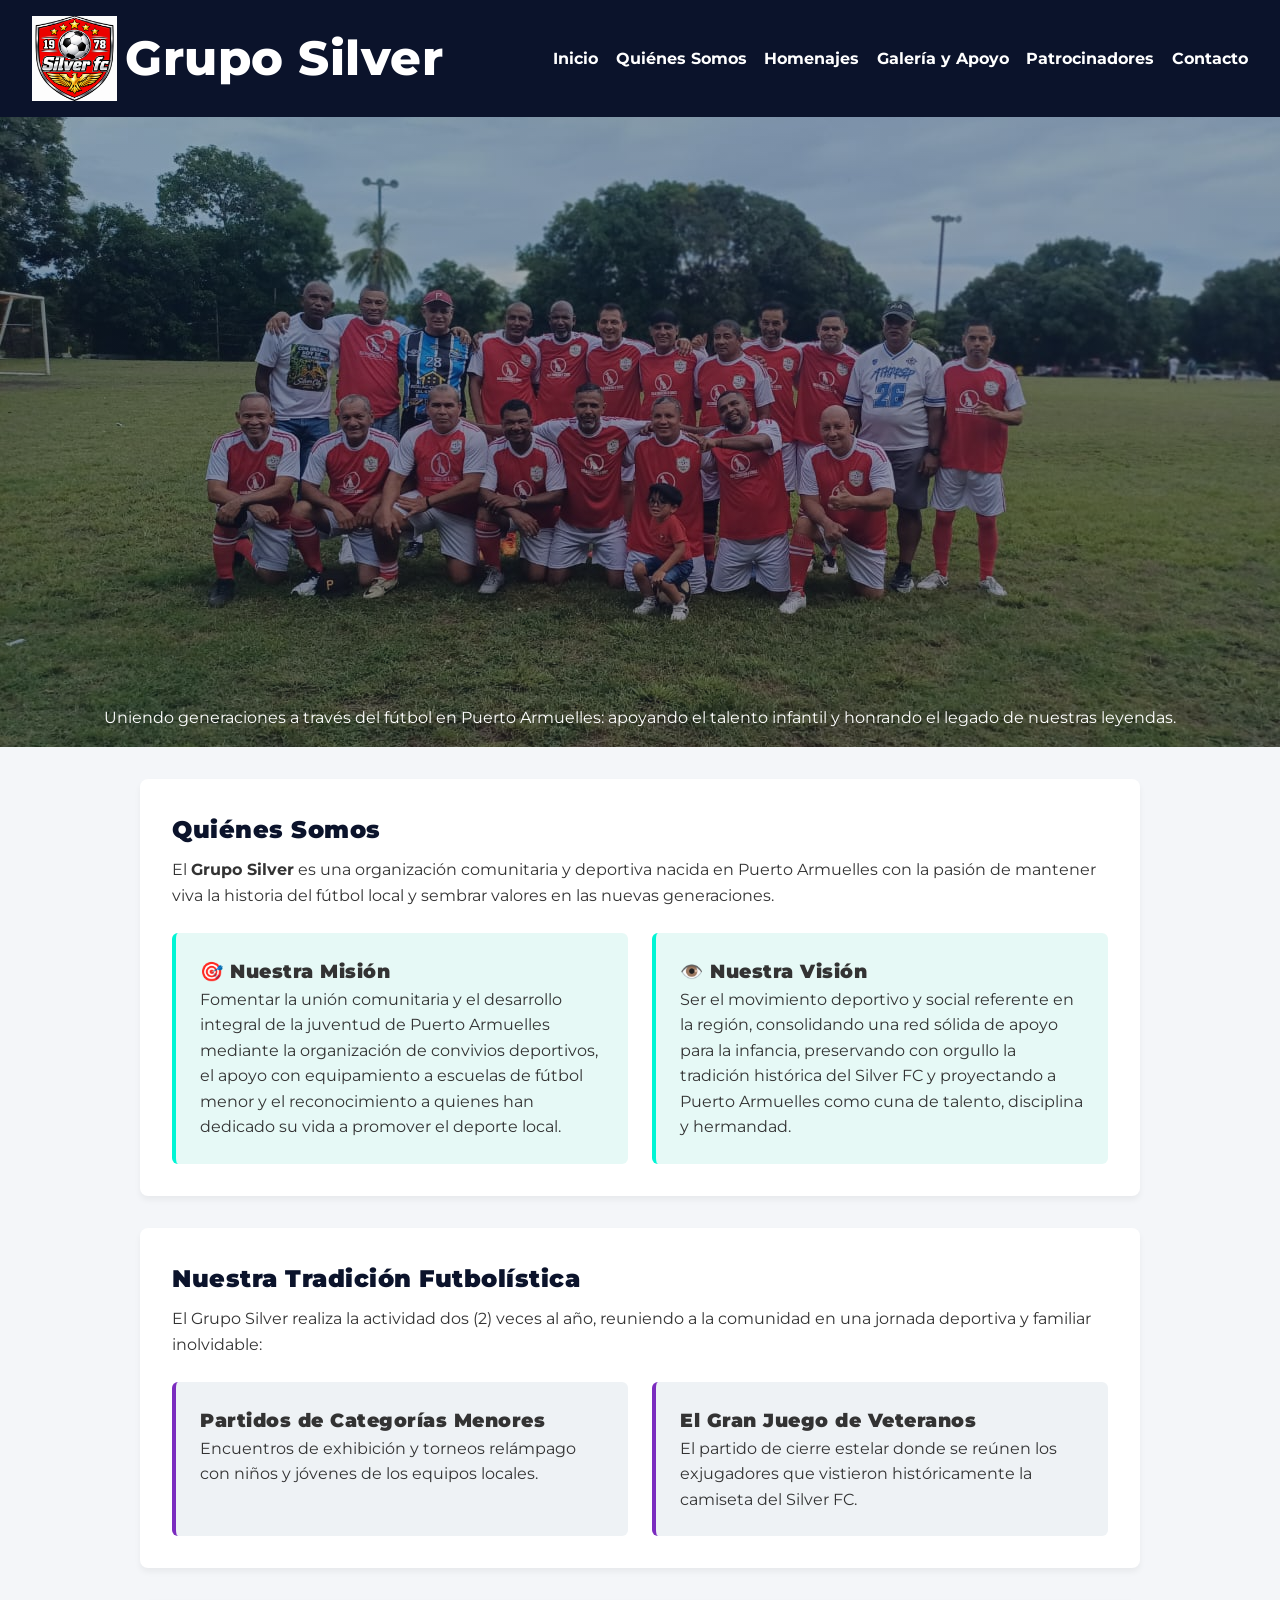
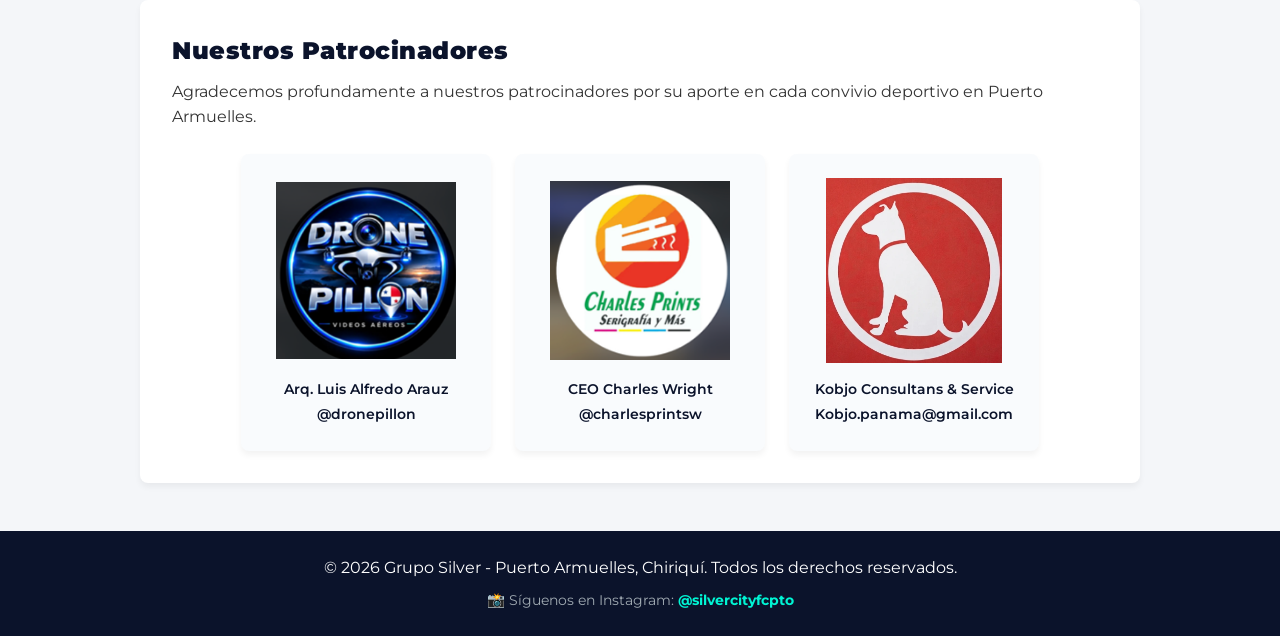
<file: index.html>
<!DOCTYPE html>
<html lang="es">
    <head>
        <meta charset="UTF-8">
        <meta name="viewport" content="width=device-width, initial-scale=1.0">
        <title>Grupo Silver - Puerto Armuelles</title>
        <!-- Importación de fuente llamativa (Montserrat desde Google Fonts) -->
        <link href="https://fonts.googleapis.com/css2?family=Montserrat:wght@700;900&display=swap" rel="stylesheet">
        <!-- Enlace relativo al archivo CSS principal -->
        <link rel="stylesheet" href="css/estilos.css">
    </head>
    <body>

    <!-- 1. ENCABEZADO Y NAVEGACIÓN PRINCIPAL -->
    <header class="encabezado">
        <div class="logo-container">
            <img src="img/logo.png" alt="Logo Grupo Silver" class="img-logo">
            <div class="titulo-silver">
                <h2>Grupo Silver</h2>
            </div>
        </div>

        <nav class="menu">
            <ul>
                <li><a href="index.html">Inicio</a></li>
                <li><a href="index.html#quienes-somos">Quiénes Somos</a></li>
                <li><a href="homenajes.html">Homenajes</a></li>
                <li><a href="galeria.html">Galería y Apoyo</a></li>
                <li><a href="index.html#patrocinadores">Patrocinadores</a></li>
                <li><a href="contacto.html">Contacto</a></li>
            </ul>
        </nav>
    </header>

    <!-- 2. CONTENIDO PRINCIPAL DE LA PORTADA -->
    <main>
        <!-- BANNER PRINCIPAL (HERO) -->
        <section id="inicio" class="hero">
            <p>Uniendo generaciones a través del fútbol en Puerto Armuelles: apoyando el talento infantil y honrando el legado de nuestras leyendas.</p>
        </section>

        <!-- SECCIÓN 2: QUIÉNES SOMOS -->
        <section id="quienes-somos" class="seccion">
            <h2>Quiénes Somos</h2>
            <p class="intro-somos">El <strong>Grupo Silver</strong> es una organización comunitaria y deportiva nacida en Puerto Armuelles con la pasión de mantener viva la historia del fútbol local y sembrar valores en las nuevas generaciones.</p>
            
            <div class="tarjetas-contenedor">
                <article class="tarjeta destacado">
                    <h3>🎯 Nuestra Misión</h3>
                    <p>Fomentar la unión comunitaria y el desarrollo integral de la juventud de Puerto Armuelles mediante la organización de convivios deportivos, el apoyo con equipamiento a escuelas de fútbol menor y el reconocimiento a quienes han dedicado su vida a promover el deporte local.</p>
                </article>
                <article class="tarjeta destacado">
                    <h3>👁️ Nuestra Visión</h3>
                    <p>Ser el movimiento deportivo y social referente en la región, consolidando una red sólida de apoyo para la infancia, preservando con orgullo la tradición histórica del Silver FC y proyectando a Puerto Armuelles como cuna de talento, disciplina y hermandad.</p>
                </article>
            </div>
        </section>

        <!-- SECCIÓN 3: SOBRE EL CONVIVIO -->
        <section id="evento" class="seccion">
            <h2>Nuestra Tradición Futbolística</h2>
            <p>El Grupo Silver realiza la actividad dos (2) veces al año, reuniendo a la comunidad en una jornada deportiva y familiar inolvidable:</p>
            
            <div class="tarjetas-contenedor">
                <article class="tarjeta">
                    <h3>Partidos de Categorías Menores</h3>
                    <p>Encuentros de exhibición y torneos relámpago con niños y jóvenes de los equipos locales.</p>
                </article>
                <article class="tarjeta">
                    <h3>El Gran Juego de Veteranos</h3>
                    <p>El partido de cierre estelar donde se reúnen los exjugadores que vistieron históricamente la camiseta del Silver FC.</p>
                </article>
            </div>
        </section>

        <!-- SECCIÓN 4: PATROCINADORES Y ALIADOS -->
        <section id="patrocinadores" class="seccion seccion-patrocinadores">
            <h2>Nuestros Patrocinadores</h2>
            <p class="intro-somos">Agradecemos profundamente a nuestros patrocinadores por su aporte en cada convivio deportivo en Puerto Armuelles.</p>
            
            <div class="patrocinadores-grid">
                <div class="caja-patrocinador">
                    <img src="img/patrocinio/dronepillon.png" alt="Patrocinador 1" class="img-patrocinador">
                    <span>Arq. Luis Alfredo Arauz</span>
                    <span>@dronepillon</span>
                </div>
                <div class="caja-patrocinador">
                    <img src="img/patrocinio/charlesprints.png" alt="Patrocinador 2" class="img-patrocinador">
                    <span>CEO Charles Wright</span>
                    <span>@charlesprintsw</span>
                </div>
                <div class="caja-patrocinador">
                    <img src="img/patrocinio/logo-kobjo.png" alt="Patrocinador 3" class="img-patrocinador">
                    <span>Kobjo Consultans & Service</span>
                    <span>Kobjo.panama@gmail.com</span>
                </div>
            </div>
        </section>
    </main>

    <!-- 3. PIE DE PÁGINA -->
    <footer class="pie-pagina">
        <p>&copy; 2026 Grupo Silver - Puerto Armuelles, Chiriquí. Todos los derechos reservados.</p>
        <p class="footer-social">📸 Síguenos en Instagram: <a href="https://instagram.com/silvercityfcpto" target="_blank">@silvercityfcpto</a></p>
    </footer>

</body>
</html>
</file>
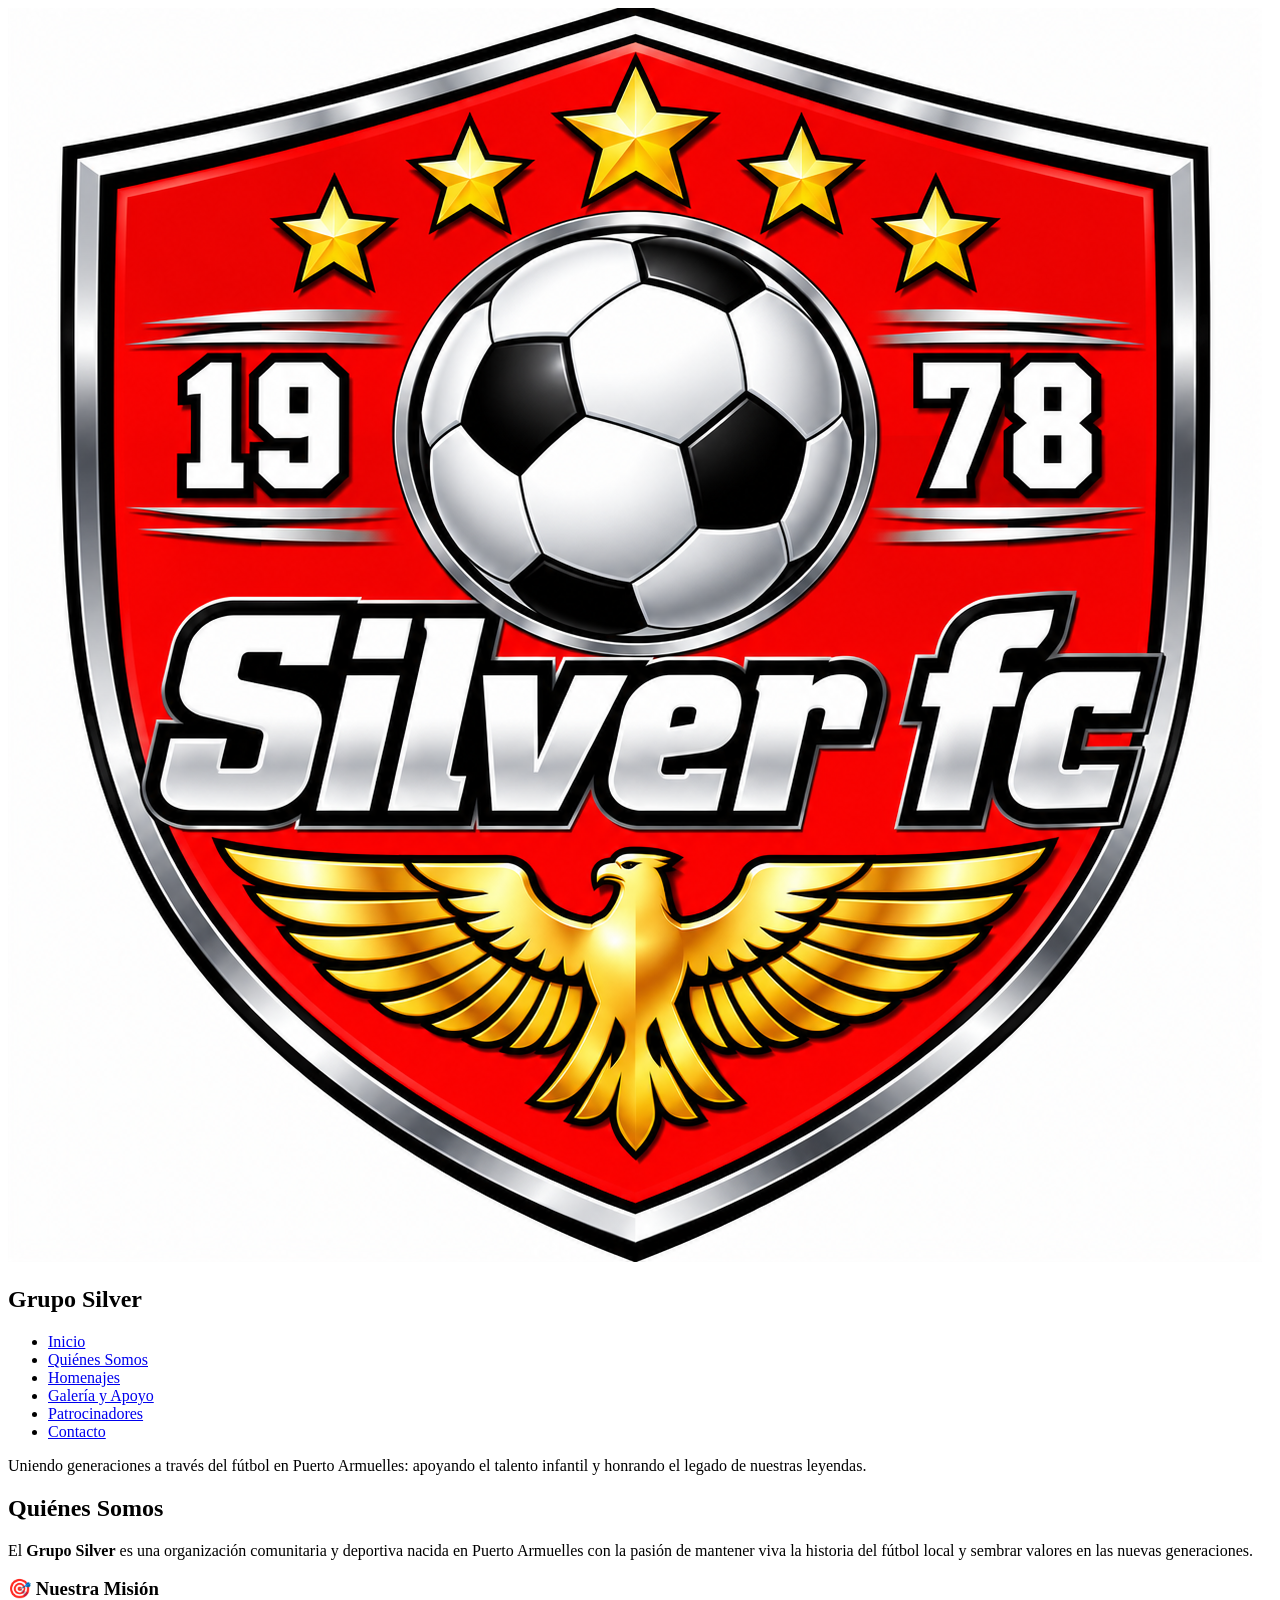
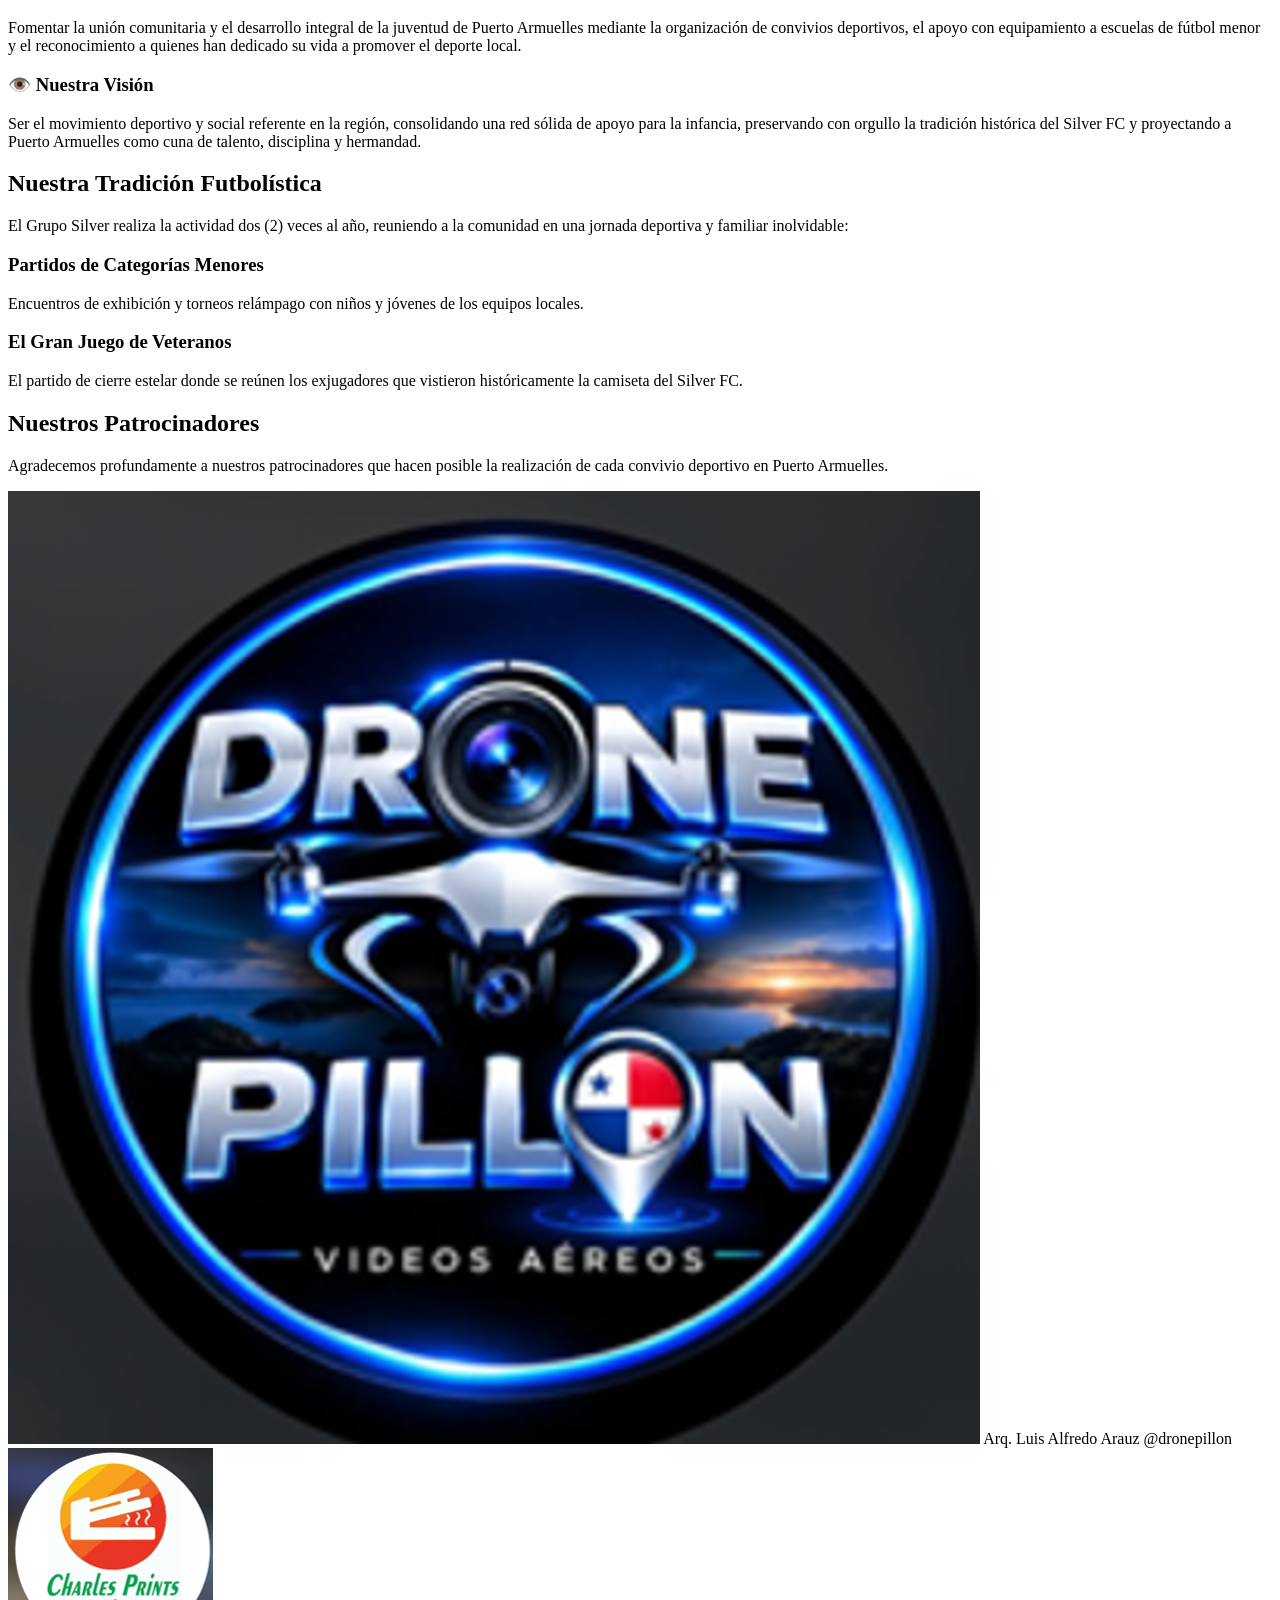
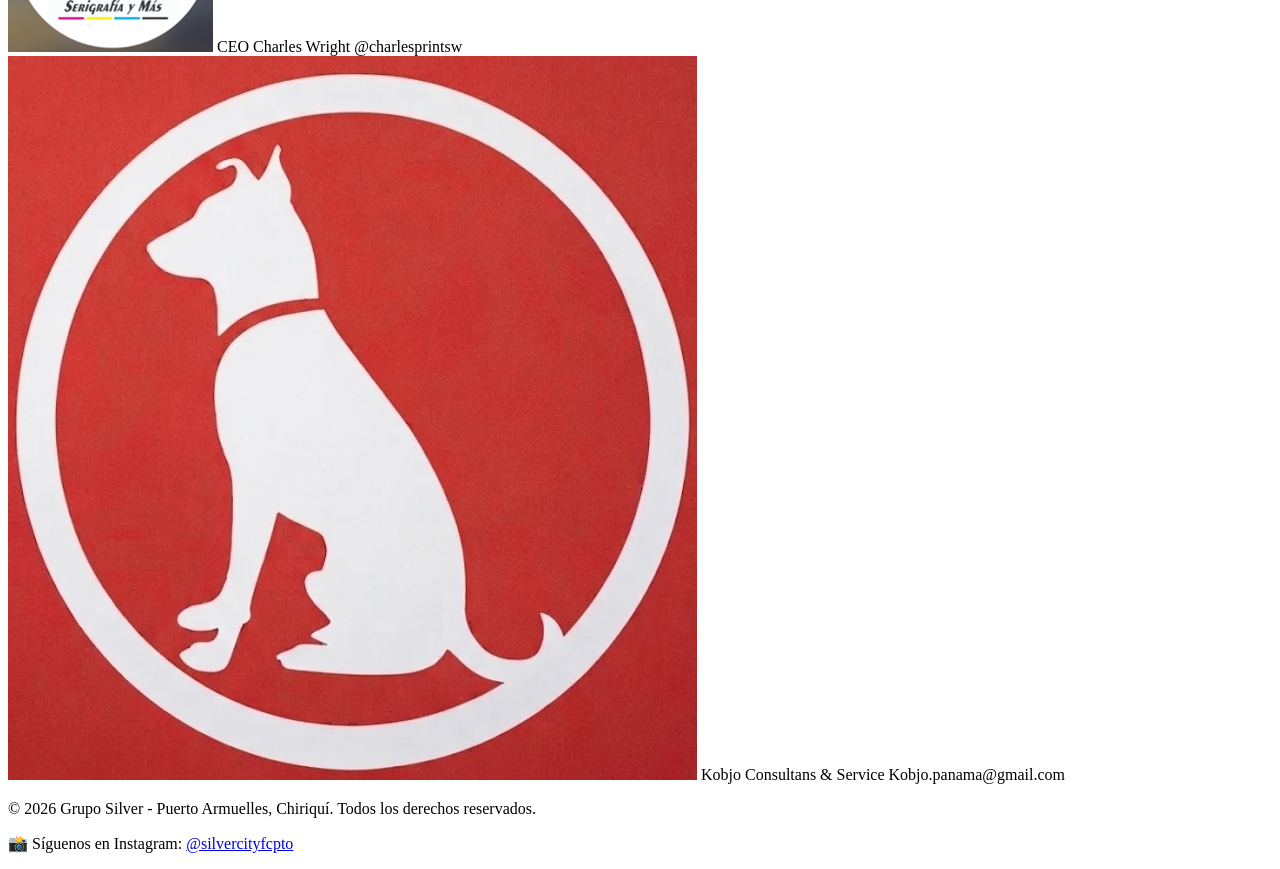
<file: html/index.html>
<!DOCTYPE html>
<html lang="es">
    <head>
        <meta charset="UTF-8">
        <meta name="viewport" content="width=device-width, initial-scale=1.0">
        <title>Grupo Silver - Puerto Armuelles</title>
        <!-- Importación de fuente llamativa (Montserrat desde Google Fonts) -->
        <link href="https://fonts.googleapis.com/css2?family=Montserrat:wght@700;900&display=swap" rel="stylesheet">
        <!-- Enlace relativo al archivo CSS principal -->
        <link rel="stylesheet" href="C:\CURSOS INADEH\Curso HTML\ProyectoGrupoSilver\css\estilos.css">
    </head>
    <body>

    <!-- 1. ENCABEZADO Y NAVEGACIÓN PRINCIPAL -->
    <header class="encabezado">
        <div class="logo-container">
            <img src="../img/logo.png" alt="Logo Grupo Silver" class="img-logo">
            <div class="titulo-silver">
                <h2>Grupo Silver</h2>
            </div>
        </div>

        <nav class="menu">
            <ul>
                <li><a href="index.html">Inicio</a></li>
                <li><a href="index.html#quienes-somos">Quiénes Somos</a></li>
                <li><a href="homenajes.html">Homenajes</a></li>
                <li><a href="galeria.html">Galería y Apoyo</a></li>
                <li><a href="index.html#patrocinadores">Patrocinadores</a></li>
                <li><a href="contacto.html">Contacto</a></li>
            </ul>
        </nav>
    </header>

    <!-- 2. CONTENIDO PRINCIPAL DE LA PORTADA -->
    <main>
        <!-- BANNER PRINCIPAL (HERO) -->
        <section id="inicio" class="hero">
            <p>Uniendo generaciones a través del fútbol en Puerto Armuelles: apoyando el talento infantil y honrando el legado de nuestras leyendas.</p>
        </section>

        <!-- SECCIÓN 2: QUIÉNES SOMOS -->
        <section id="quienes-somos" class="seccion">
            <h2>Quiénes Somos</h2>
            <p class="intro-somos">El <strong>Grupo Silver</strong> es una organización comunitaria y deportiva nacida en Puerto Armuelles con la pasión de mantener viva la historia del fútbol local y sembrar valores en las nuevas generaciones.</p>
            
            <div class="tarjetas-contenedor">
                <article class="tarjeta destacado">
                    <h3>🎯 Nuestra Misión</h3>
                    <p>Fomentar la unión comunitaria y el desarrollo integral de la juventud de Puerto Armuelles mediante la organización de convivios deportivos, el apoyo con equipamiento a escuelas de fútbol menor y el reconocimiento a quienes han dedicado su vida a promover el deporte local.</p>
                </article>
                <article class="tarjeta destacado">
                    <h3>👁️ Nuestra Visión</h3>
                    <p>Ser el movimiento deportivo y social referente en la región, consolidando una red sólida de apoyo para la infancia, preservando con orgullo la tradición histórica del Silver FC y proyectando a Puerto Armuelles como cuna de talento, disciplina y hermandad.</p>
                </article>
            </div>
        </section>

        <!-- SECCIÓN 3: SOBRE EL CONVIVIO -->
        <section id="evento" class="seccion">
            <h2>Nuestra Tradición Futbolística</h2>
            <p>El Grupo Silver realiza la actividad dos (2) veces al año, reuniendo a la comunidad en una jornada deportiva y familiar inolvidable:</p>
            
            <div class="tarjetas-contenedor">
                <article class="tarjeta">
                    <h3>Partidos de Categorías Menores</h3>
                    <p>Encuentros de exhibición y torneos relámpago con niños y jóvenes de los equipos locales.</p>
                </article>
                <article class="tarjeta">
                    <h3>El Gran Juego de Veteranos</h3>
                    <p>El partido de cierre estelar donde se reúnen los exjugadores que vistieron históricamente la camiseta del Silver FC.</p>
                </article>
            </div>
        </section>

        <!-- SECCIÓN 4: PATROCINADORES Y ALIADOS -->
        <section id="patrocinadores" class="seccion seccion-patrocinadores">
            <h2>Nuestros Patrocinadores</h2>
            <p class="intro-somos">Agradecemos profundamente a nuestros patrocinadores que hacen posible la realización de cada convivio deportivo en Puerto Armuelles.</p>
            
            <div class="patrocinadores-grid">
                <div class="caja-patrocinador">
                    <img src="../img/patrocinio/dronepillon.png" alt="Patrocinador 1" class="img-patrocinador">
                    <span>Arq. Luis Alfredo Arauz</span>
                    <span>@dronepillon</span>
                </div>
                <div class="caja-patrocinador">
                    <img src="../img/patrocinio/charlesprints.png" alt="Patrocinador 2" class="img-patrocinador">
                    <span>CEO Charles Wright</span>
                    <span>@charlesprintsw</span>
                </div>
                <div class="caja-patrocinador">
                    <img src="../img/patrocinio/logo-kobjo.png" alt="Patrocinador 3" class="img-patrocinador">
                    <span>Kobjo Consultans & Service</span>
                    <span>Kobjo.panama@gmail.com</span>
                </div>
            </div>
        </section>
    </main>

    <!-- 3. PIE DE PÁGINA -->
    <footer class="pie-pagina">
        <p>&copy; 2026 Grupo Silver - Puerto Armuelles, Chiriquí. Todos los derechos reservados.</p>
        <p class="footer-social">📸 Síguenos en Instagram: <a href="https://instagram.com/silvercityfcpto" target="_blank">@silvercityfcpto</a></p>
    </footer>

</body>
</html>
</file>
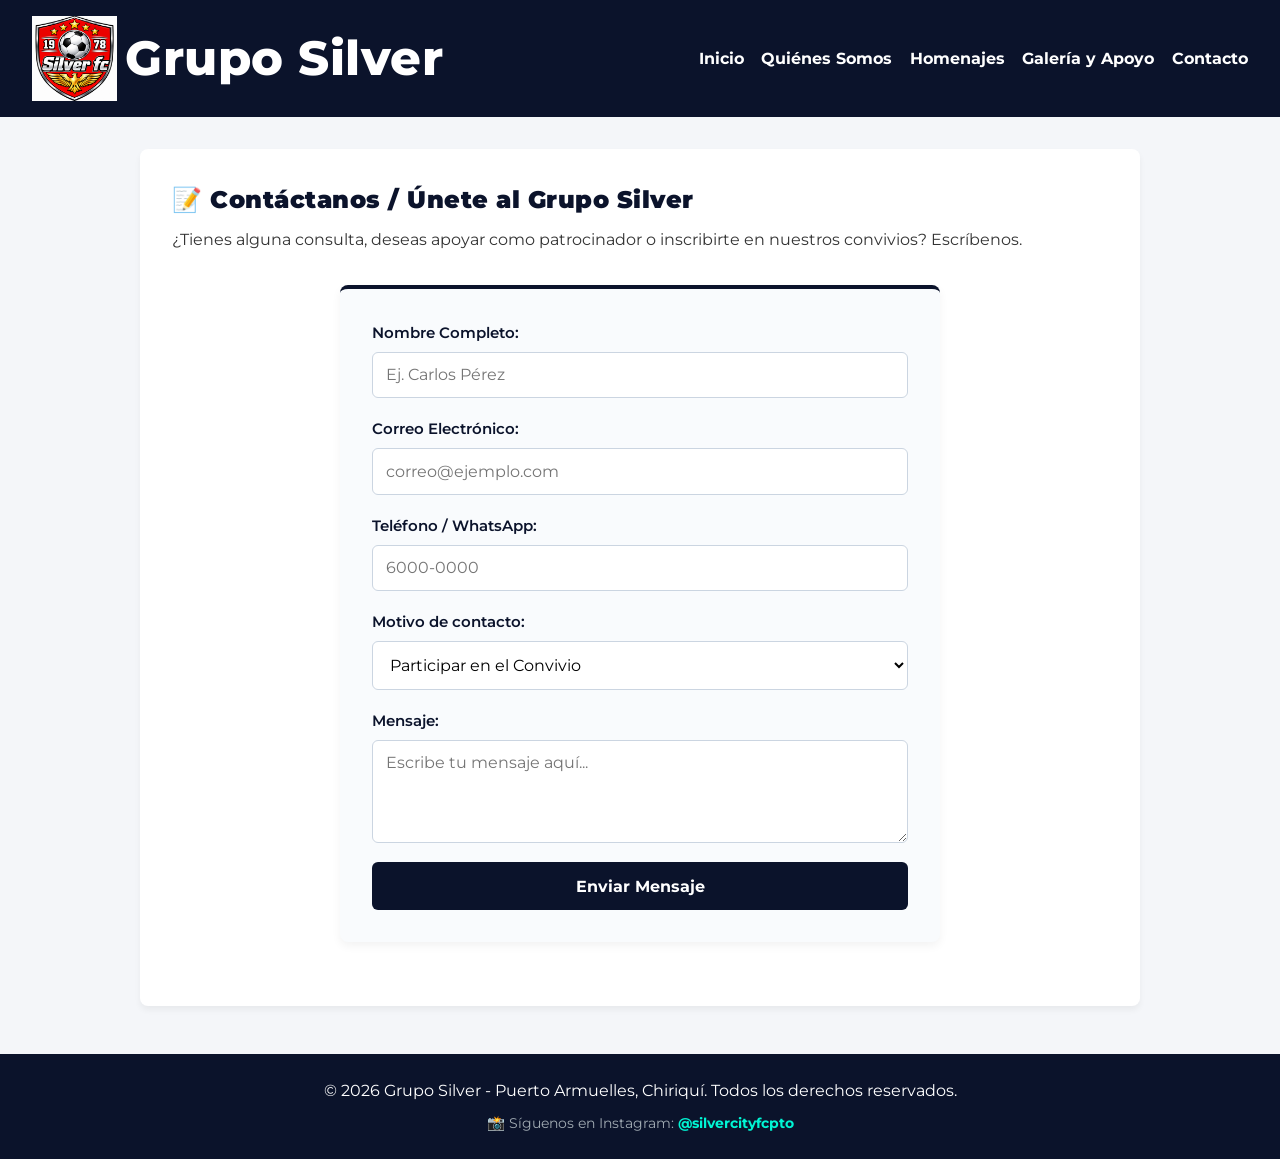
<file: contacto.html>
<!DOCTYPE html>
<html lang="es">
<head>
    <meta charset="UTF-8">
    <meta name="viewport" content="width=device-width, initial-scale=1.0">
    <meta name="viewport" content="width=device-width, initial-scale=1.0">
    <title>Contacto - Grupo Silver</title>
    <!-- Importación de la fuente Montserrat desde Google Fonts -->
    <link href="https://fonts.googleapis.com/css2?family=Montserrat:wght@500;700;900&display=swap" rel="stylesheet">
    <!-- Enlace relativo esencial a la hoja de estilos CSS -->
    <link rel="stylesheet" href="css/estilos.css">
</head>
<body>

    <!-- 1. ENCABEZADO Y NAVEGACIÓN PRINCIPAL -->
    <header class="encabezado">
        <div class="logo-container">
            <img src="img/logo.png" alt="Logo Grupo Silver" class="img-logo">
            <div class="titulo-silver">
                <h2>Grupo Silver</h2>
            </div>
        </div>

        <nav class="menu">
            <ul>
                <li><a href="index.html">Inicio</a></li>
                <li><a href="index.html#quienes-somos">Quiénes Somos</a></li>
                <li><a href="homenajes.html">Homenajes</a></li>
                <li><a href="galeria.html">Galería y Apoyo</a></li>
                <li><a href="contacto.html">Contacto</a></li>
            </ul>
        </nav>
    </header>

    <!-- 2. CONTENIDO PRINCIPAL: FORMULARIO DE CONTACTO -->
    <main>
        <section class="seccion">
            <h2>📝 Contáctanos / Únete al Grupo Silver</h2>
            <p>¿Tienes alguna consulta, deseas apoyar como patrocinador o inscribirte en nuestros convivios? Escríbenos.</p>
            
            <form class="formulario-contacto" action="https://formspree.io/f/mvkaavbv" method="POST">
                <div class="campo-grupo">
                    <label for="nombre">Nombre Completo:</label>
                    <input type="text" id="nombre" name="nombre" placeholder="Ej. Carlos Pérez" required>
                </div>

                <div class="campo-grupo">
                    <label for="email">Correo Electrónico:</label>
                    <input type="email" id="email" name="email" placeholder="correo@ejemplo.com" required>
                </div>

                <div class="campo-grupo">
                    <label for="telefono">Teléfono / WhatsApp:</label>
                    <input type="tel" id="telefono" name="telefono" placeholder="6000-0000">
                </div>

                <div class="campo-grupo">
                    <label for="asunto">Motivo de contacto:</label>
                    <select id="asunto" name="asunto">
                        <option value="convivio">Participar en el Convivio</option>
                        <option value="patrocinio">Quiero ser Patrocinador</option>
                        <option value="leyendas">Homenajes y Leyendas</option>
                        <option value="otro">Otro mensaje</option>
                    </select>
                </div>

                <div class="campo-grupo">
                    <label for="mensaje">Mensaje:</label>
                    <textarea id="mensaje" name="mensaje" rows="4" placeholder="Escribe tu mensaje aquí..." required></textarea>
                </div>

                <button type="submit" class="btn-enviar">Enviar Mensaje</button>
            </form>
        </section>
    </main>

    <!-- 3. PIE DE PÁGINA -->
    <footer class="pie-pagina">
        <p>&copy; 2026 Grupo Silver - Puerto Armuelles, Chiriquí. Todos los derechos reservados.</p>
        <p class="footer-social">📸 Síguenos en Instagram: <a href="https://instagram.com/silvercityfcpto" target="_blank">@silvercityfcpto</a></p>
    </footer>

</body>
</html>
</file>
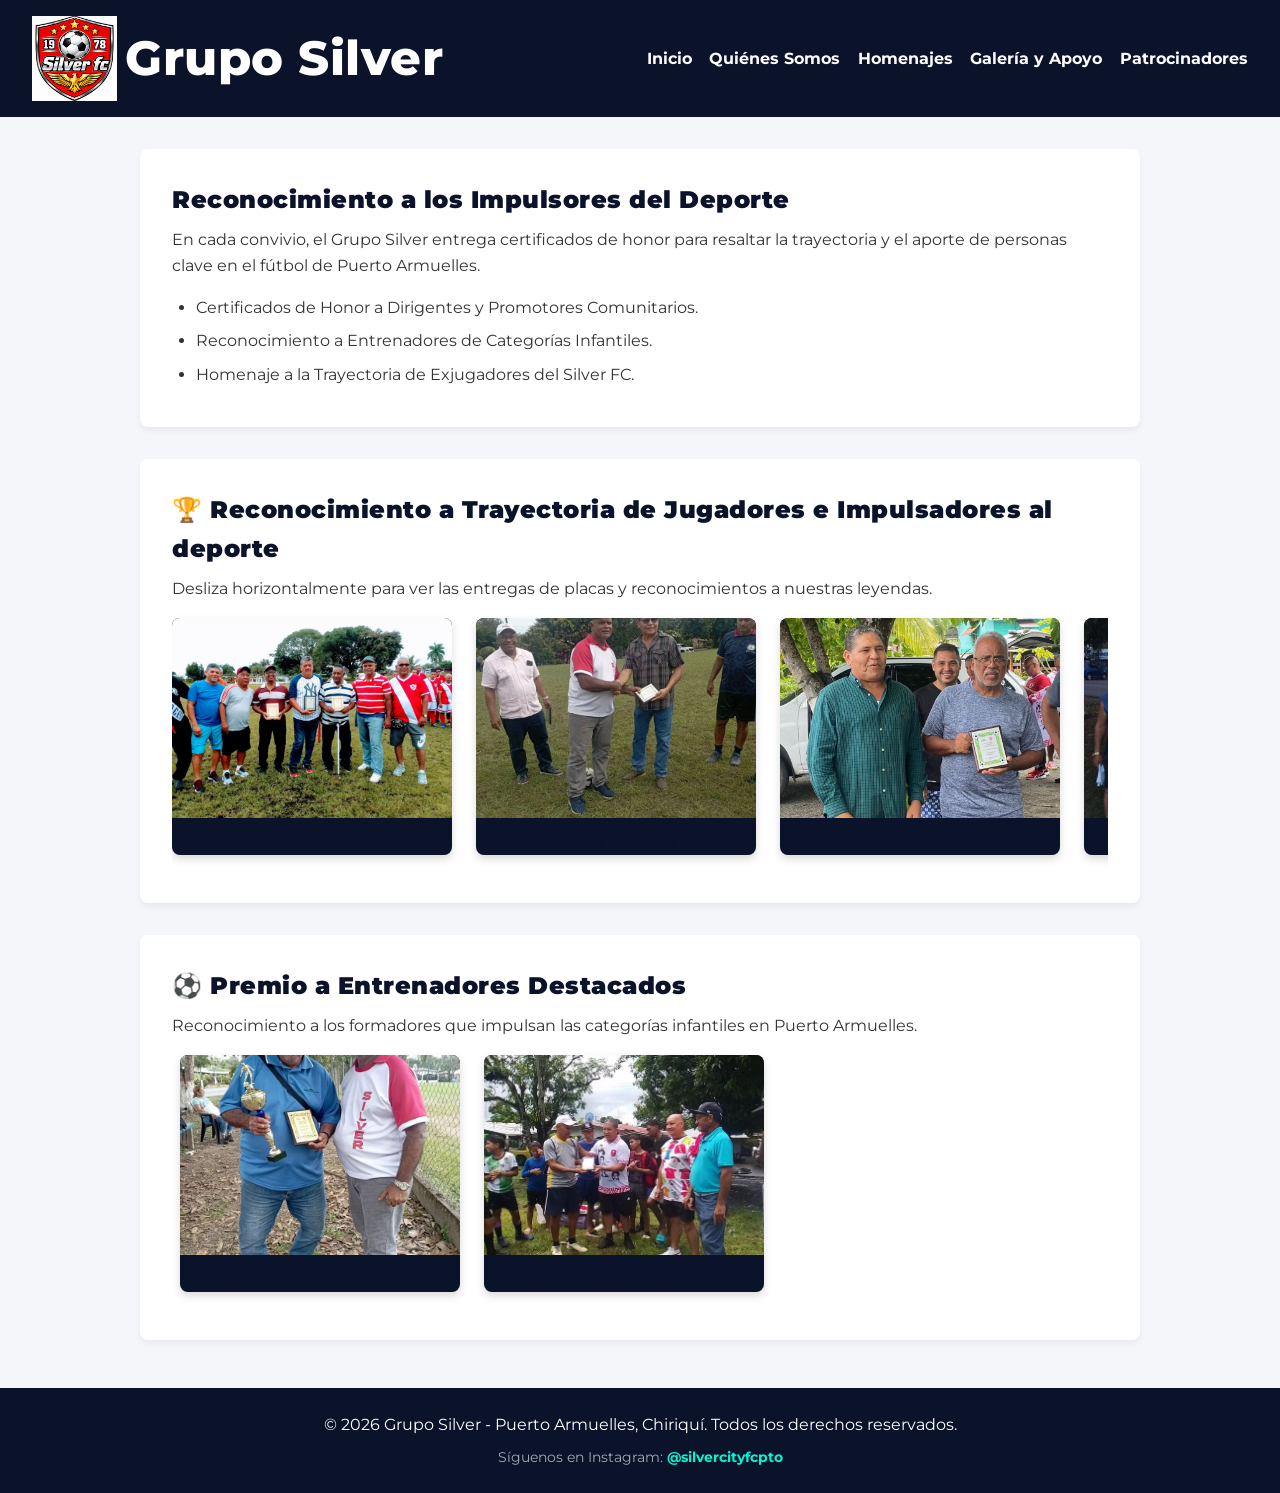
<file: homenajes.html>
<!DOCTYPE html>
<html lang="es">
<head>
    <meta charset="UTF-8">
    <meta name="viewport" content="width=device-width, initial-scale=1.0">
    <title>Homenajes y Leyendas - Grupo Silver</title>
    <link href="https://fonts.googleapis.com/css2?family=Montserrat:wght@700;900&display=swap" rel="stylesheet">
    <link rel="stylesheet" href="css/estilos.css">
</head>
<body>

    <!-- ENCABEZADO Y NAVEGACIÓN -->
    <header class="encabezado">
        <div class="logo-container">
            <img src="img/logo.png" alt="Logo Grupo Silver" class="img-logo">
            <div class="titulo-silver">
                <h2>Grupo Silver</h2>
            </div>
        </div>

        <nav class="menu">
            <ul>
                <li><a href="index.html">Inicio</a></li>
                <li><a href="index.html#quienes-somos">Quiénes Somos</a></li>
                <li><a href="homenajes.html">Homenajes</a></li>
                <li><a href="galeria.html">Galería y Apoyo</a></li>
                <li><a href="index.html#patrocinadores">Patrocinadores</a></li>
            </ul>
        </nav>
    </header>

    <main>
        <!-- INTRODUCCIÓN GENERAL -->
        <section class="seccion">
            <h2>Reconocimiento a los Impulsores del Deporte</h2>
            <p>En cada convivio, el Grupo Silver entrega certificados de honor para resaltar la trayectoria y el aporte de personas clave en el fútbol de Puerto Armuelles.</p>
            
            <ul class="lista-homenajes">
                <li>Certificados de Honor a Dirigentes y Promotores Comunitarios.</li>
                <li>Reconocimiento a Entrenadores de Categorías Infantiles.</li>
                <li>Homenaje a la Trayectoria de Exjugadores del Silver FC.</li>
            </ul>
        </section>

      <!-- ==========================================================================
             SECCIÓN 1: CARRUSEL DE HOMENAJES A TRAYECTORIA (EXJUGADORES)
             Reemplaza la cuadrícula antigua por un carrusel deslizante horizontal
             ========================================================================== -->
        <section class="seccion">
            <h2>🏆 Reconocimiento a Trayectoria de Jugadores e Impulsadores al deporte</h2>
            <p>Desliza horizontalmente para ver las entregas de placas y reconocimientos a nuestras leyendas.</p>
            
            <!-- Contenedor principal del carrusel deslizante -->
            <div class="carrusel-contenedor">
                <!-- Tarjeta 1 del carrusel -->
                <div class="carrusel-item">
                    <!-- Ruta relativa corregida apuntando a la subcarpeta de homenajes -->
                    <img src="img/homenaje/varios.jpg" alt="Leyendas - Varios">
                    <span class="pie-foto">Reconocimiento a Trayectoria: Tin</span>
                </div>
                
                <!-- Tarjeta 2 del carrusel (puedes agregar más fotos duplicando este bloque) -->
                <div class="carrusel-item">
                    <img src="img/homenaje/edgardocaballero.jpeg" alt="Exjugador homenajeado">
                    <span class="pie-foto">Entrega de Placa Histórica</span>
                </div>

                <!-- Tarjeta 3 del carrusel -->
                <div class="carrusel-item">
                    <img src="img/homenaje/miruchi.jpeg" alt="Leyendas reunidas">
                    <span class="pie-foto">Reencuentro de Exjugadores</span>
                </div>
                <!-- Tarjeta 4 del carrusel -->
                <div class="carrusel-item">
                    <img src="img/homenaje/fofy.jpg" alt="Leyendas reunidas">
                    <span class="pie-foto">Reencuentro de Exjugadores</span>
                </div>
            </div>
        </section>

        <!-- ==========================================================================
             SECCIÓN 2: CARRUSEL DE HOMENAJES A ENTRENADORES DESTACADOS
             ========================================================================== -->
        <section class="seccion">
            <h2>⚽ Premio a Entrenadores Destacados</h2>
            <p>Reconocimiento a los formadores que impulsan las categorías infantiles en Puerto Armuelles.</p>
            
            <!-- Contenedor principal del segundo carrusel -->
            <div class="carrusel-contenedor">
                <!-- Tarjeta 1 del carrusel de entrenadores -->
                <div class="carrusel-item">
                    <!-- Ruta relativa corregida -->
                    <img src="img/homenaje/tin.jpeg" alt="Entrenador destacado - Tin">
                    <span class="pie-foto">Premio a Entrenadores: Tin</span>
                </div>

                <!-- Tarjeta 2 del carrusel de entrenadores -->
                <div class="carrusel-item">
                    <img src="img/homenaje/chino.jpeg" alt="Reconocimiento a formador de fútbol menor">
                    <span class="pie-foto">Premio a Formador Infantil</span>
                </div>
            </div>
        </section>

    </main>

    <footer class="pie-pagina">
        <p>&copy; 2026 Grupo Silver - Puerto Armuelles, Chiriquí. Todos los derechos reservados.</p>
        <p class="footer-social">Síguenos en Instagram: <a href="https://instagram.com/silvercityfcpto" target="_blank">@silvercityfcpto</a></p>
    </footer>

</body>
</html>
</file>
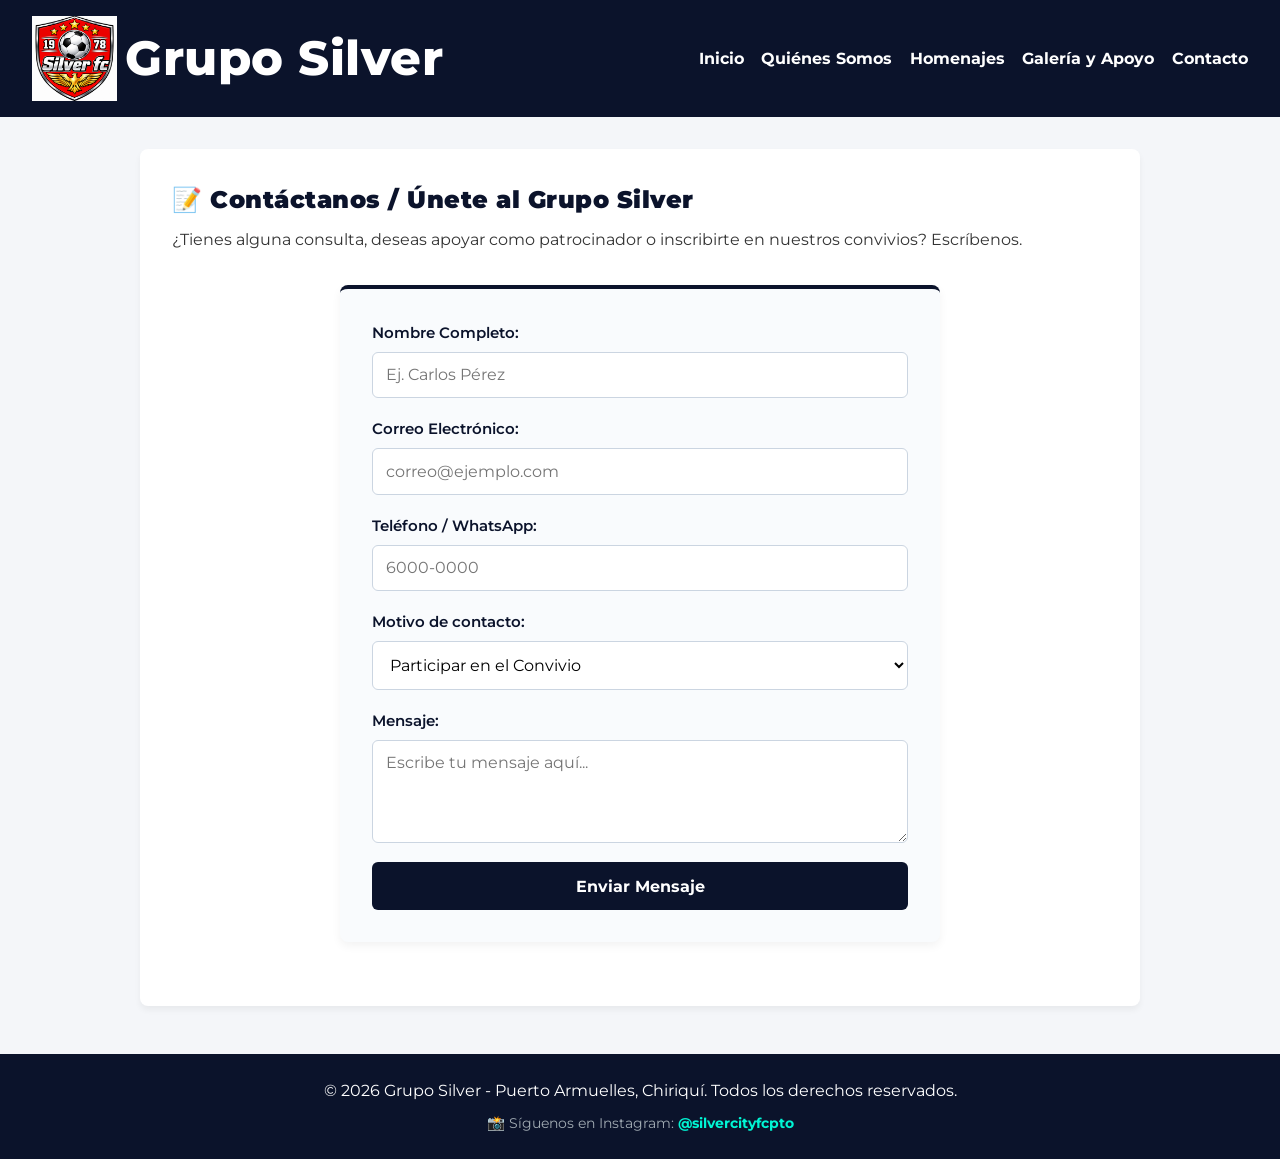
<file: html/contacto.html>
<!DOCTYPE html>
<html lang="es">
<head>
    <meta charset="UTF-8">
    <meta name="viewport" content="width=device-width, initial-scale=1.0">
    <title>Contacto - Grupo Silver</title>
    <!-- Importación de la fuente Montserrat desde Google Fonts -->
    <link href="https://fonts.googleapis.com/css2?family=Montserrat:wght@500;700;900&display=swap" rel="stylesheet">
    <!-- Enlace relativo esencial a la hoja de estilos CSS -->
    <link rel="stylesheet" href="../css/estilos.css">
</head>
<body>

    <!-- 1. ENCABEZADO Y NAVEGACIÓN PRINCIPAL -->
    <header class="encabezado">
        <div class="logo-container">
            <img src="../img/logo.png" alt="Logo Grupo Silver" class="img-logo">
            <div class="titulo-silver">
                <h2>Grupo Silver</h2>
            </div>
        </div>

        <nav class="menu">
            <ul>
                <li><a href="index.html">Inicio</a></li>
                <li><a href="index.html#quienes-somos">Quiénes Somos</a></li>
                <li><a href="homenajes.html">Homenajes</a></li>
                <li><a href="galeria.html">Galería y Apoyo</a></li>
                <li><a href="contacto.html">Contacto</a></li>
            </ul>
        </nav>
    </header>

    <!-- 2. CONTENIDO PRINCIPAL: FORMULARIO DE CONTACTO -->
    <main>
        <section class="seccion">
            <h2>📝 Contáctanos / Únete al Grupo Silver</h2>
            <p>¿Tienes alguna consulta, deseas apoyar como patrocinador o inscribirte en nuestros convivios? Escríbenos.</p>
            
            <form class="formulario-contacto" action="https://formspree.io/f/mvkaavbv" method="POST">
                <div class="campo-grupo">
                    <label for="nombre">Nombre Completo:</label>
                    <input type="text" id="nombre" name="nombre" placeholder="Ej. Carlos Pérez" required>
                </div>

                <div class="campo-grupo">
                    <label for="email">Correo Electrónico:</label>
                    <input type="email" id="email" name="email" placeholder="correo@ejemplo.com" required>
                </div>

                <div class="campo-grupo">
                    <label for="telefono">Teléfono / WhatsApp:</label>
                    <input type="tel" id="telefono" name="telefono" placeholder="6000-0000">
                </div>

                <div class="campo-grupo">
                    <label for="asunto">Motivo de contacto:</label>
                    <select id="asunto" name="asunto">
                        <option value="convivio">Participar en el Convivio</option>
                        <option value="patrocinio">Quiero ser Patrocinador</option>
                        <option value="leyendas">Homenajes y Leyendas</option>
                        <option value="otro">Otro mensaje</option>
                    </select>
                </div>

                <div class="campo-grupo">
                    <label for="mensaje">Mensaje:</label>
                    <textarea id="mensaje" name="mensaje" rows="4" placeholder="Escribe tu mensaje aquí..." required></textarea>
                </div>

                <button type="submit" class="btn-enviar">Enviar Mensaje</button>
            </form>
        </section>
    </main>

    <!-- 3. PIE DE PÁGINA -->
    <footer class="pie-pagina">
        <p>&copy; 2026 Grupo Silver - Puerto Armuelles, Chiriquí. Todos los derechos reservados.</p>
        <p class="footer-social">📸 Síguenos en Instagram: <a href="https://instagram.com/silvercityfcpto" target="_blank">@silvercityfcpto</a></p>
    </footer>

</body>
</html>
</file>
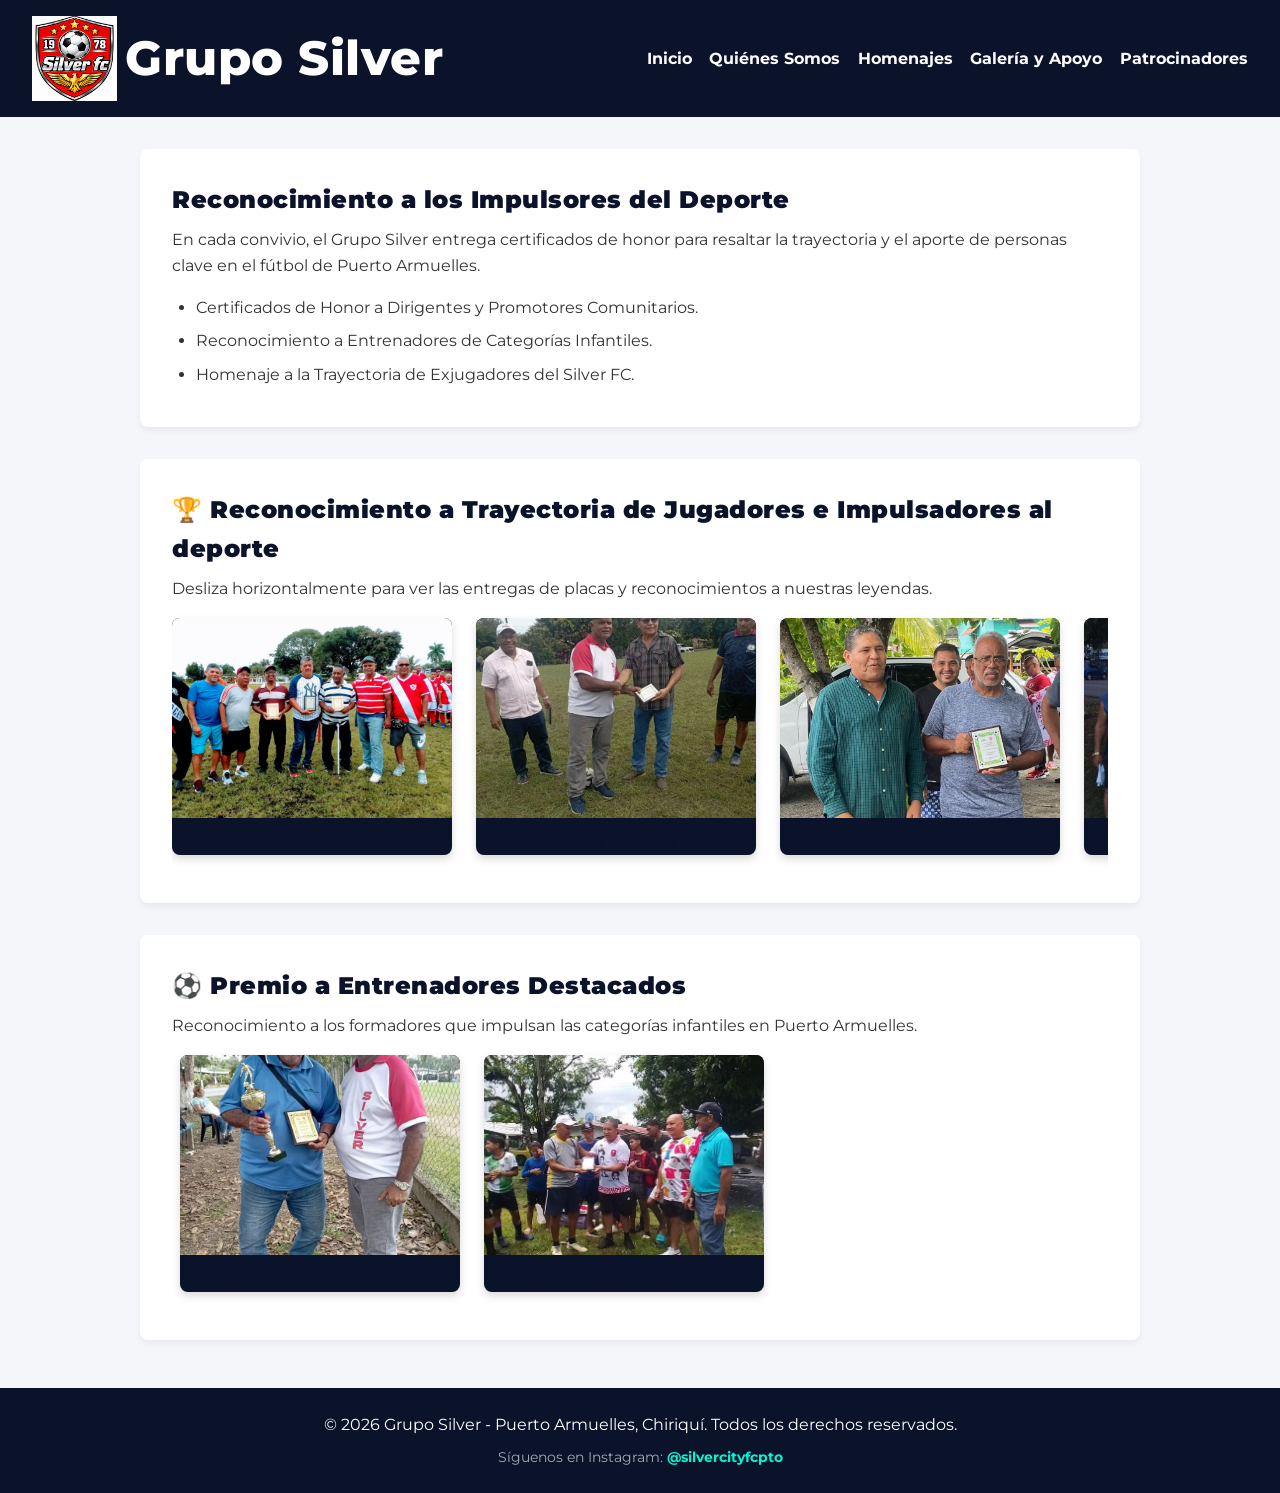
<file: html/homenajes.html>
<!DOCTYPE html>
<html lang="es">
<head>
    <meta charset="UTF-8">
    <meta name="viewport" content="width=device-width, initial-scale=1.0">
    <title>Homenajes y Leyendas - Grupo Silver</title>
    <link href="https://fonts.googleapis.com/css2?family=Montserrat:wght@700;900&display=swap" rel="stylesheet">
    <link rel="stylesheet" href="../css/estilos.css">
</head>
<body>

    <!-- ENCABEZADO Y NAVEGACIÓN -->
    <header class="encabezado">
        <div class="logo-container">
            <img src="../img/logo.png" alt="Logo Grupo Silver" class="img-logo">
            <div class="titulo-silver">
                <h2>Grupo Silver</h2>
            </div>
        </div>

        <nav class="menu">
            <ul>
                <li><a href="index.html">Inicio</a></li>
                <li><a href="index.html#quienes-somos">Quiénes Somos</a></li>
                <li><a href="homenajes.html">Homenajes</a></li>
                <li><a href="galeria.html">Galería y Apoyo</a></li>
                <li><a href="index.html#patrocinadores">Patrocinadores</a></li>
            </ul>
        </nav>
    </header>

    <main>
        <!-- INTRODUCCIÓN GENERAL -->
        <section class="seccion">
            <h2>Reconocimiento a los Impulsores del Deporte</h2>
            <p>En cada convivio, el Grupo Silver entrega certificados de honor para resaltar la trayectoria y el aporte de personas clave en el fútbol de Puerto Armuelles.</p>
            
            <ul class="lista-homenajes">
                <li>Certificados de Honor a Dirigentes y Promotores Comunitarios.</li>
                <li>Reconocimiento a Entrenadores de Categorías Infantiles.</li>
                <li>Homenaje a la Trayectoria de Exjugadores del Silver FC.</li>
            </ul>
        </section>

      <!-- ==========================================================================
             SECCIÓN 1: CARRUSEL DE HOMENAJES A TRAYECTORIA (EXJUGADORES)
             Reemplaza la cuadrícula antigua por un carrusel deslizante horizontal
             ========================================================================== -->
        <section class="seccion">
            <h2>🏆 Reconocimiento a Trayectoria de Jugadores e Impulsadores al deporte</h2>
            <p>Desliza horizontalmente para ver las entregas de placas y reconocimientos a nuestras leyendas.</p>
            
            <!-- Contenedor principal del carrusel deslizante -->
            <div class="carrusel-contenedor">
                <!-- Tarjeta 1 del carrusel -->
                <div class="carrusel-item">
                    <!-- Ruta relativa corregida apuntando a la subcarpeta de homenajes -->
                    <img src="../img/homenaje/varios.jpg" alt="Leyendas - Varios">
                    <span class="pie-foto">Reconocimiento a Trayectoria: Tin</span>
                </div>
                
                <!-- Tarjeta 2 del carrusel (puedes agregar más fotos duplicando este bloque) -->
                <div class="carrusel-item">
                    <img src="../img/homenaje/edgardocaballero.jpeg" alt="Exjugador homenajeado">
                    <span class="pie-foto">Entrega de Placa Histórica</span>
                </div>

                <!-- Tarjeta 3 del carrusel -->
                <div class="carrusel-item">
                    <img src="../img/homenaje/miruchi.jpeg" alt="Leyendas reunidas">
                    <span class="pie-foto">Reencuentro de Exjugadores</span>
                </div>
                <!-- Tarjeta 4 del carrusel -->
                <div class="carrusel-item">
                    <img src="../img/homenaje/fofy.jpg" alt="Leyendas reunidas">
                    <span class="pie-foto">Reencuentro de Exjugadores</span>
                </div>
            </div>
        </section>

        <!-- ==========================================================================
             SECCIÓN 2: CARRUSEL DE HOMENAJES A ENTRENADORES DESTACADOS
             ========================================================================== -->
        <section class="seccion">
            <h2>⚽ Premio a Entrenadores Destacados</h2>
            <p>Reconocimiento a los formadores que impulsan las categorías infantiles en Puerto Armuelles.</p>
            
            <!-- Contenedor principal del segundo carrusel -->
            <div class="carrusel-contenedor">
                <!-- Tarjeta 1 del carrusel de entrenadores -->
                <div class="carrusel-item">
                    <!-- Ruta relativa corregida -->
                    <img src="../img/homenaje/tin.jpeg" alt="Entrenador destacado - Tin">
                    <span class="pie-foto">Premio a Entrenadores: Tin</span>
                </div>

                <!-- Tarjeta 2 del carrusel de entrenadores -->
                <div class="carrusel-item">
                    <img src="../img/homenaje/chino.jpeg" alt="Reconocimiento a formador de fútbol menor">
                    <span class="pie-foto">Premio a Formador Infantil</span>
                </div>
            </div>
        </section>

    </main>

    <footer class="pie-pagina">
        <p>&copy; 2026 Grupo Silver - Puerto Armuelles, Chiriquí. Todos los derechos reservados.</p>
        <p class="footer-social">Síguenos en Instagram: <a href="https://instagram.com/silvercityfcpto" target="_blank">@silvercityfcpto</a></p>
    </footer>

</body>
</html>
</file>
<file: css/estilos.css>
/* ==========================================================================
   1. RESET BÁSICO Y CONFIGURACIÓN GLOBAL
   Afecta a todo el documento HTML (<body> y todos los elementos internos)
   ========================================================================== */

/* Selector universal: elimina márgenes/rellenos por defecto de los navegadores 
   y asegura que el ancho/alto de los elementos incluya bordes y paddings */
* {
    margin: 0;
    padding: 0;
    box-sizing: border-box;
}

/* Configuración del cuerpo general de la página web */
body 
    /*Aplica la fuente llamativa a toda la página */
    {
     font-family: 'Montserrat', sans-serif; 
     color: #333333;
     background-color: #f4f6f9;
     line-height: 1.6;
    }
/* Adaptación para teléfonos móviles */
@media (max-width: 768px) {
  /* Ajustar imágenes para que no se desborden */
  img, video {
    max-width: 100%;
    height: auto;
  }

  /* Hacer que el menú de navegación se organice en columna */
  nav ul {
    flex-direction: column;
    align-items: center;
    gap: 10px;
  }

  /* Ajustar márgenes y contenedor principal */
  body {
    padding: 10px;
    font-size: 16px;
  }
}

/* Regla general para títulos: asegura una tipografía imponente y deportiva */
h1, h2, h3 {
    font-family: 'Montserrat', sans-serif;
    font-weight: 900;          /* Grosor extra negrita para resaltar */
    letter-spacing: 0.5px;     /* Espaciado sutil entre letras */
}

/* ==========================================================================
   2. ENCABEZADO (HEADER) Y NAVEGACIÓN
   Afecta a la barra superior negra (<header class="encabezado">) y al menú
   ========================================================================== */

/* Contenedor principal de la barra superior */
.encabezado {
    background-color: #0b132b; /* Azul muy oscuro / Negro elegante de la paleta */
    color: #ffffff;            /* Texto e íconos en blanco */
    display: flex;             /* Activa Flexbox para alinear elementos horizontalmente */
    justify-content: space-between; /* Distribuye el logo a la izquierda y el menú a la derecha */
    align-items: center;       /* Centra verticalmente los elementos dentro de la barra */
    padding: 1rem 2rem;        /* Espaciado interno superior/inferior y lateral */
}

/* Contenedor flexible que agrupa el escudo del equipo y el título */
.logo-container {
    display: flex;
    align-items: center;
    gap: 0.5rem;               /* Espacio horizontal de separación entre el logo y el título */
}

/* Estilo para la imagen del escudo oficial */
.img-logo {
    height: 85px;             /* Altura destacada en el encabezado */
    width: auto;               /* Ancho automático para no distorsionar el escudo */
    object-fit: contain;       /* Garantiza que la imagen mantenga su proporción original */
}

/* Tamaño y estilo para el título principal "Grupo Silver" (cuando se ubique en la barra) */
.titulo-silver h2 {
    font-size: 3.0rem;         /* Tamaño de letra muy grande e imponente */
    color: #ffffff;            /* Color de texto blanco puro */
    font-weight: 800;
    margin: 0;
    line-height: 1.1;
}

/* Estilos para la lista no ordenada del menú de navegación (<nav class="menu">) */
.menu ul {
    display: flex;             /* Coloca las opciones del menú una al lado de la otra */
    list-style: none;          /* Quita las viñetas por defecto de los elementos <li> */
    gap: 1.1rem;               /* Espacio horizontal entre cada enlace del menú */
    margin: 0;
    padding: 0;
}

/* Estilos de los enlaces individuales del menú (<a>) */
.menu a {
    color: #ffffff;            /* Texto en color blanco */
    text-decoration: none;     /* Quita el subrayado azul por defecto de las etiquetas <a> */
    font-weight: bold;         /* Texto en negrita */
    transition: color 0.3s ease; /* Transición suave al cambiar de color al pasar el cursor */
}

/* Efecto Hover: cambia de color al pasar el cursor sobre un enlace del menú */
.menu a:hover {
    color: #00f5d4;            /* Cambia a color turquesa brillante al interactuar */
}

/* ==========================================================================
   3. SECCIONES Y CONTENIDOS GENERALES (<section class="seccion">)
   Afecta a los contenedores principales: Quiénes Somos, Tradición, Homenajes, etc.
   ========================================================================== */

/* Tarjetas de contenedor blanco centrado para cada sección de la página */
.seccion {
    max-width: 1000px;         /* Limita el ancho máximo para no extenderse en pantallas gigantes */
    margin: 2rem auto;         /* Centra la sección horizontalmente en la pantalla */
    padding: 2rem;             /* Espaciado interno alrededor del contenido */
    background-color: #ffffff; /* Fondo blanco para hacer contraste limpio */
    border-radius: 8px;        /* Bordes suavemente redondeados */
    box-shadow: 0 4px 6px rgba(0,0,0,0.05); /* Sombra ligera para dar efecto de elevación */
}

/* Subtítulos dentro de cada sección interior */
.seccion h2 {
    color: #0b132b;            /* Azul oscuro institucional */
    margin-bottom: 0.5rem;     /* Espacio inferior de separación */
}

/* Párrafos de introducción dentro de las secciones */
.intro-somos {
    margin-bottom: 1rem;
}

/* ==========================================================================
   4. BANNER PRINCIPAL / HERO
   Afecta al bloque superior de bienvenida en index.html. 
   Utiliza una imagen de fondo combinada con un filtro oscuro semitransparente 
   para garantizar la legibilidad del texto blanco.
   ========================================================================== */

.hero {
    /* Capa oscura semitransparente encima combinada con la ruta de tu imagen de fondo */
    background: linear-gradient(rgba(11, 19, 43, 0.35), rgba(28, 37, 65, 0.35)), url('../img/fondo-hero.jpeg');
    
    background-size: cover;       /* Escala la imagen para que cubra todo el ancho y alto del contenedor */
    background-position: center;  /* Centra la imagen perfectamente en la pantalla */
    background-repeat: no-repeat; /* Evita que la imagen se repita en forma de mosaico */ 
    color: #ffffff;               /* Texto principal en blanco */
    
    /* Configuración de Flexbox corregida */
    display: flex;
    flex-direction: column;       /* Organiza el título y el texto en columna (uno debajo del otro) */
    min-height: 70vh;             /* Mantiene la altura mínima para que la foto se vea completa */
    padding: 1rem 2rem;           /* Relleno interno equilibrado (14rem era demasiado alto y empujaba de más) */
    
    /* Alineaciones correctas para llevar el texto abajo y centrarlo */
    justify-content: flex-end;    /* Empuja todo el contenido hacia la parte inferior del recuadro */
    align-items: center;          /* Centra perfectamente el texto de forma horizontal */
    text-align: center;           /* Asegura que las líneas múltiples del texto estén centradas */
}

/* ==========================================================================
   5. TARJETAS Y GALERÍAS (SISTEMA FLEXBOX)
   Afecta a la Misión, Visión, Convivios y Cajas de Equipamiento Deportivo
   ========================================================================== */

/* Contenedores flexibles que agrupan varias tarjetas alineadas horizontalmente */
.tarjetas-contenedor, 
.galeria-apoyo {
    display: flex;             /* Organiza las tarjetas en filas */
    gap: 1.5rem;               /* Separación entre tarjetas adyacentes */
    margin-top: 1.5rem;
    flex-wrap: wrap;           /* Permite que las tarjetas bajen si la pantalla es muy angosta */
}

/* Tarjetas individuales de contenido (Misión, Visión, Convivios, etc.) */
.tarjeta, 
.caja-apoyo {
    flex: 1;                   /* Cada tarjeta ocupa el mismo espacio disponible */
    min-width: 250px;          /* Ancho mínimo antes de adaptarse a dispositivos móviles */
    background-color: #eef2f5; /* Fondo gris claro suave */
    padding: 1.5rem;           /* Relleno interior */
    border-radius: 6px;        /* Bordes suavizados */
    border-left: 4px solid #7b2cbf; /* Borde de acento lateral en color morado */
}

/* Modificador para tarjetas resaltadas (Misión y Visión) */
.tarjeta.destacado {
    border-left-color: #00f5d4; /* Borde de acento lateral en turquesa */
    background-color: #e6f9f6; /* Fondo con tinte verdoso/turquesa muy sutil */
}

/* Cajas de la galería de apoyo al fútbol menor */
.caja-apoyo {
    text-align: center;
    font-weight: bold;
    font-size: 1.1rem;
    background-color: #7b2cbf; /* Fondo morado intenso de acento */
    color: #ffffff;            /* Texto en blanco */
}

/* ==========================================================================
   6. LISTAS DE HOMENAJES
   Afecta a la sección <ul class="lista-homenajes">
   ========================================================================== */

/* Ajuste para la lista de viñetas en la sección de reconocimientos */
.lista-homenajes {
    margin-top: 1rem;
    padding-left: 1.5rem;      /* Espacio de sangría a la izquierda para mostrar los puntos */
}

/* Separación entre cada ítem de la lista */
.lista-homenajes li {
    margin-bottom: 0.5rem;
}

/* ==========================================================================
   7. PIE DE PÁGINA (FOOTER)
   Afecta a la franja oscura inferior (<footer class="pie-pagina">)
   ========================================================================== */

/* Estilos de la franja del pie de página */
.pie-pagina {
    background-color: #0b132b; /* Azul muy oscuro / Negro institucional */
    color: #ffffff;            /* Texto en blanco */
    text-align: center;        /* Centra el texto del copyright y enlaces */
    padding: 1.5rem;           /* Espaciado interno */
    margin-top: 3rem;          /* Separación con la última sección de la página */
}

/* Párrafo para la red social en el footer */
.footer-social {
    margin-top: 0.5rem;
    font-size: 0.9rem;
    color: #a0aab2;            /* Texto gris claro secundario */
}

/* Enlaces dentro del pie de página */
.footer-social a {
    color: #00f5d4;            /* Enlace en turquesa brillante */
    text-decoration: none;     /* Sin subrayado */
    font-weight: bold;
}
/* ==========================================================================
   ESTILOS PARA EL CARRUSEL HORIZONTAL (DESLIZABLE)
   Permite mostrar múltiples fotos en fila con desplazamiento lateral suave
   ========================================================================== */

/* Contenedor principal que activa el scroll horizontal */
.carrusel-contenedor {
    display: flex;             /* Coloca las tarjetas de fotos una al lado de la otra en fila */
    gap: 1.5rem;               /* Espacio de separación horizontal entre cada foto */
    overflow-x: auto;          /* Habilita la barra de desplazamiento horizontal si hay muchas fotos */
    padding: 1rem 0.5rem;      /* Espacio interno superior/inferior para que no corte las sombras */
    scroll-snap-type: x mandatory; /* Hace que el desplazamiento se ajuste/ancore de forma suave */
    scroll-behavior: smooth;   /* Desplazamiento suave al interactuar */
}

/* Ocultar la barra de desplazamiento fea en navegadores modernos (Chrome, Safari, Edge) */
.carrusel-contenedor::-webkit-scrollbar {
    height: 8px;               /* Altura de la barra de desplazamiento */
}

.carrusel-contenedor::-webkit-scrollbar-track {
    background: #eef2f5;       /* Color de fondo de la barra */
    border-radius: 4px;
}

.carrusel-contenedor::-webkit-scrollbar-thumb {
    background: #0b132b;       /* Color oscuro institucional para la barra deslizante */
    border-radius: 4px;
}

/* Tarjeta individual dentro del carrusel */
.carrusel-item {
    flex: 0 0 280px;           /* Ancho fijo para cada tarjeta de foto en el carrusel */
    background-color: #0b132b; /* Fondo oscuro institucional */
    border-radius: 8px;        /* Bordes redondeados */
    overflow: hidden;          /* Oculta los sobrantes de la imagen al redondear */
    box-shadow: 0 4px 8px rgba(0,0,0,0.15); /* Sombra elegante */
    scroll-snap-align: start;  /* Asegura que la tarjeta se alinee perfectamente al deslizar */
    transition: transform 0.3s ease; /* Transición fluida al pasar el cursor */
}

/* Efecto de elevación al pasar el mouse por encima de la tarjeta del carrusel */
.carrusel-item:hover {
    transform: translateY(-5px);
}

/* Imagen dentro del carrusel */
.carrusel-item img {
    width: 100%;               /* Ocupa todo el ancho de la tarjeta */
    height: 200px;             /* Altura fija uniforme para todas las fotos del carrusel */
    object-fit: cover;         /* Evita que la foto se deforme o estire */
    display: block;
}

//* ==========================================================================
   ESTILOS PARA VIDEOS LOCALES (.mp4)
   ========================================================================== */
   .video-contenedor {
     display: flex;
     flex-wrap: wrap;
     gap: 16px;
     align-items: flex-start;
   }
   
   .video-responsive {
     width: 280px;
     max-width: 100%;
     aspect-ratio: 9 / 16;
     height: auto;
     object-fit: cover;
     border-radius: 12px;
   }
   
   @media (max-width: 768px) {
     .video-responsive {
       width: 100%;
       max-width: 340px;
     }
   }

/* ==========================================================================
   ESTILOS DE LA GALERÍA Y CONTROL DE TAMAÑO DE IMÁGENES
   ========================================================================== */

/* Contenedor de la cuadrícula */
.galeria-grid {
    display: grid;
    grid-template-columns: repeat(auto-fit, minmax(280px, 1fr)); /* Crea columnas adaptables */
    gap: 1.5rem; /* Espacio entre las tarjetas de fotos */
    margin: 2rem 0;
}

/* Tarjeta individual de cada foto */
.item-galeria {
    background-color: #ffffff;
    border-radius: 8px;
    box-shadow: 0 4px 8px rgba(0, 0, 0, 0.1);
    overflow: hidden;
    text-align: center;
    padding-bottom: 1rem;
}

/* Control estricto del tamaño de las imágenes para que no se vean gigantes */
.item-galeria img {
    width: 100%;           /* Ocupa todo el ancho de su tarjeta */
    height: 220px;         /* Altura fija y uniforme para todas las fotos */
    object-fit: cover;     /* Evita que la foto se deforme rellenando el espacio de forma limpia */
    display: block;
}

/* Estilo del texto debajo de la foto */
.pie-foto {
    display: block;
    margin-top: 0.8rem;
    font-weight: 600;
    color: #0b132b;
    font-size: 0.95rem;
}

/* ==========================================================================
   ESTILOS PARA EL FORMULARIO DE CONTACTO
   ========================================================================== */
.formulario-contacto {
    display: flex;
    flex-direction: column;
    gap: 1.2rem;
    max-width: 600px;
    margin: 2rem auto;
    background-color: #f9fbfd;
    padding: 2rem;
    border-radius: 8px;
    box-shadow: 0 4px 10px rgba(0, 0, 0, 0.05);
    border-top: 4px solid #0b132b; /* Detalle institucional */
}

.campo-grupo {
    display: flex;
    flex-direction: column;
    text-align: left;
}

.campo-grupo label {
    font-weight: 600;
    margin-bottom: 0.4rem;
    color: #0b132b;
    font-size: 0.95rem;
}

.campo-grupo input,
.campo-grupo select,
.campo-grupo textarea {
    padding: 0.8rem;
    border: 1px solid #cbd5e1;
    border-radius: 6px;
    font-family: 'Montserrat', sans-serif;
    font-size: 1rem;
    background-color: #ffffff;
    transition: border-color 0.3s ease;
}

.campo-grupo input:focus,
.campo-grupo select:focus,
.campo-grupo textarea:focus {
    outline: none;
    border-color: #0b132b;
    box-shadow: 0 0 0 3px rgba(11, 19, 43, 0.1);
}

.btn-enviar {
    background-color: #0b132b;
    color: #ffffff;
    font-weight: bold;
    padding: 0.9rem;
    border: none;
    border-radius: 6px;
    cursor: pointer;
    font-size: 1rem;
    font-family: 'Montserrat', sans-serif;
    transition: background-color 0.3s ease, transform 0.2s ease;
}

.btn-enviar:hover {
    background-color: #1c2541;
    transform: translateY(-2px);
}

/* ==========================================================================
   ESTILOS PARA LA SECCIÓN DE PATROCINADORES Y ALIADOS
   Define la estructura en cuadrícula flexible y el tamaño de los logos comerciales.
   ========================================================================== */

/* Contenedor principal que organiza las cajas de los patrocinadores en fila */
.patrocinadores-grid {
    display: flex;                /* Utiliza Flexbox para alinear los elementos horizontalmente */
    flex-wrap: wrap;              /* Permite que las cajas bajen a la siguiente línea si la pantalla es estrecha */
    gap: 1.5rem;                  /* Espacio de separación uniforme entre cada caja de patrocinador */
    justify-content: center;      /* Centra todas las cajas horizontalmente dentro de la sección */
    margin-top: 1.5rem;           /* Margen superior para separarlo del párrafo introductorio */
}

/* Tarjeta individual para cada aliado o patrocinador */
.caja-patrocinador {
    background-color: #f9fbfd;    /* Fondo blanco con un tinte sutil gris/azulado muy limpio */
    padding: 1.5rem;              /* Espacio de relleno interno alrededor del logo y el texto */
    border-radius: 8px;           /* Bordes suavemente redondeados para dar un aspecto moderno */
    text-align: center;           /* Centra el texto y la imagen dentro de la tarjeta */
    box-shadow: 0 4px 6px rgba(0,0,0,0.05); /* Sombra ligera y elegante para dar efecto de elevación */
    flex: 1;                      /* Permite que las tarjetas distribuyan el espacio equitativamente */
    min-width: 200px;             /* Ancho mínimo antes de que se adapten a dispositivos móviles */
    max-width: 250px;             /* Ancho máximo para evitar que las tarjetas crezcan demasiado */
}

/* Control estricto del tamaño de los logotipos de los patrocinadores */
.img-patrocinador {
    max-width: 180px;             /* Limita el ancho máximo para que ningún logo luzca exageradamente grande */
    height: 185px;                 /* Fija una altura uniforme para que todos los logos mantengan simetría */
    object-fit: contain;          /* Asegura que la imagen completa se vea sin recortarse ni deformarse */
    display: block;               /* Convierte la imagen en elemento de bloque */
    margin: 0 auto 0.8rem auto;   /* Centra la imagen horizontalmente y deja un espacio inferior con el texto */
}

/* Estilo para el texto descriptivo o nombre del aliado debajo de cada logo */
.caja-patrocinador span {
    font-weight: 600;             /* Texto seminegrita para destacar la etiqueta */
    color: #0b132b;               /* Color azul oscuro institucional del Grupo Silver */
    font-size: 0.9rem;            /* Tamaño de fuente ligeramente más pequeño y equilibrado */
}
</file>
